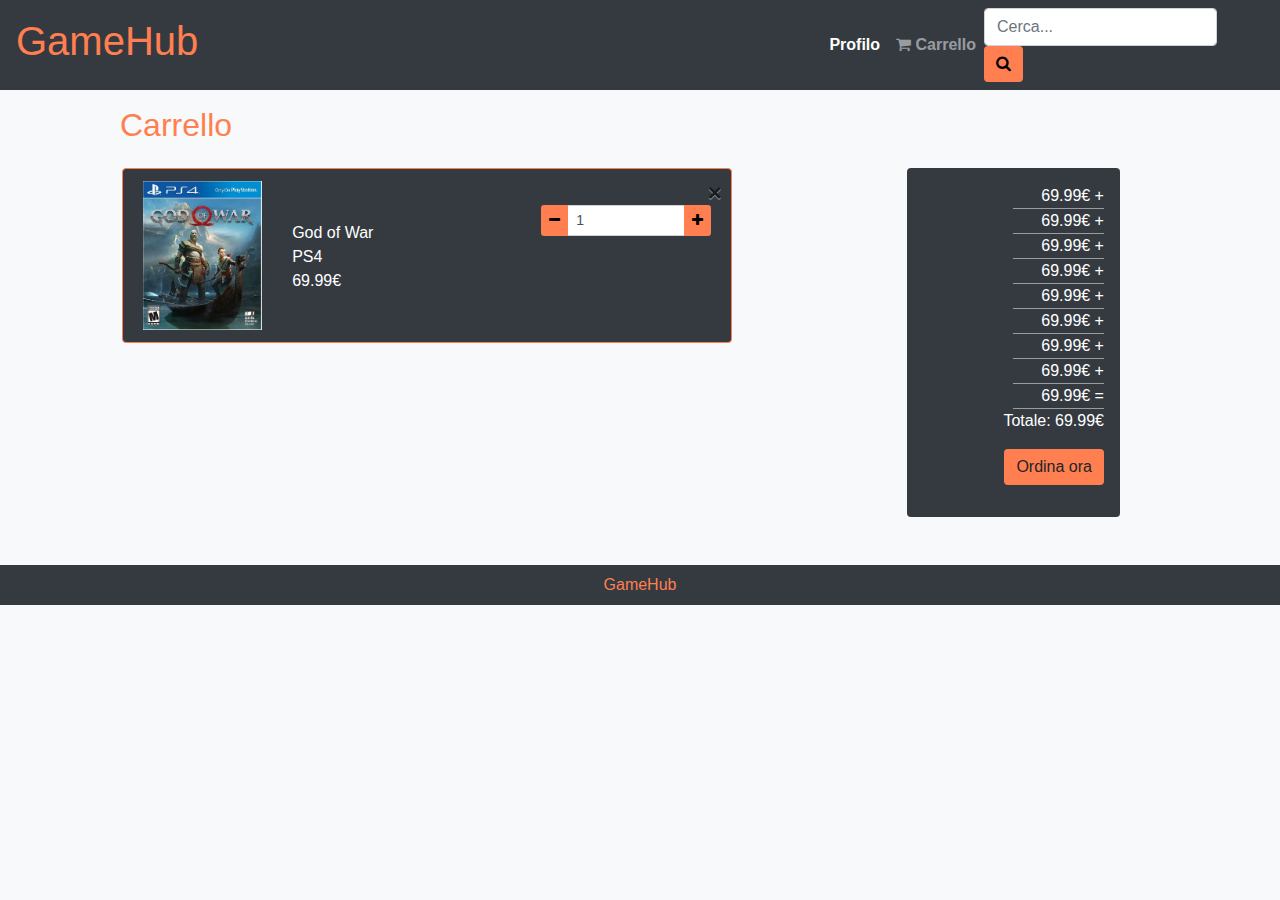
<file: cart.html>
<!DOCTYPE html>
<html lang="it">
<head>
    <title>GameHub - Carrello</title>
    <meta charset="utf-8">

    <meta name="viewport" content="width=device-width, initial-scale=1, shrink-to-fit=no">
    <script src="https://code.jquery.com/jquery-3.2.1.slim.min.js" integrity="sha384-KJ3o2DKtIkvYIK3UENzmM7KCkRr/rE9/Qpg6aAZGJwFDMVNA/GpGFF93hXpG5KkN" crossorigin="anonymous"></script>
    <script src="https://cdnjs.cloudflare.com/ajax/libs/popper.js/1.12.9/umd/popper.min.js" integrity="sha384-ApNbgh9B+Y1QKtv3Rn7W3mgPxhU9K/ScQsAP7hUibX39j7fakFPskvXusvfa0b4Q" crossorigin="anonymous"></script>
    <script src="https://maxcdn.bootstrapcdn.com/bootstrap/4.5.2/js/bootstrap.min.js"></script>
    <script src="input.js" type="text/javascript"></script>

    <link rel="stylesheet" href="https://cdnjs.cloudflare.com/ajax/libs/font-awesome/4.7.0/css/font-awesome.min.css"><script src="https://maxcdn.bootstrapcdn.com/bootstrap/4.0.0/js/bootstrap.min.js" integrity="sha384-JZR6Spejh4U02d8jOt6vLEHfe/JQGiRRSQQxSfFWpi1MquVdAyjUar5+76PVCmYl" crossorigin="anonymous"></script><link rel="stylesheet" href="https://maxcdn.bootstrapcdn.com/bootstrap/4.0.0/css/bootstrap.min.css" integrity="sha384-Gn5384xqQ1aoWXA+058RXPxPg6fy4IWvTNh0E263XmFcJlSAwiGgFAW/dAiS6JXm" crossorigin="anonymous">
    <link rel="stylesheet" type="text/css" href="./css/index.css" />
	
</head>
<body class="bg-light">
    <div class="container-fluid px-0">
        <nav class="navbar navbar-expand-sm navbar-dark bg-dark">
            <a href="index.html"><h1>GameHub</h1></a>
            <button class="navbar-toggler" type="button" data-toggle="collapse" data-target="#navbarSupportedContent" aria-controls="navbarSupportedContent" aria-expanded="false" aria-label="Toggle navigation">
              <span class="navbar-toggler-icon"></span>
            </button>
          
            <div class="collapse navbar-collapse" id="navbarSupportedContent">
              <ul class="navbar-nav ml-auto my-auto">
                <li class="nav-item active">
                  <a class="nav-link" href="profile.html">Profilo<span class="sr-only">(current)</span></a>
                </li>
                <li class="nav-item">
                  <a class="nav-link" href="cart.html"><i class="fa fa-shopping-cart"></i> Carrello</a>
                </li>
              </ul>
              <form class="form-inline my-2 my-lg-0">
                <input class="form-control mr-2 col-10" type="search" placeholder="Cerca..." aria-label="Search">
                <button class="btn my-2 my-sm-0" type="submit"><i class="fa fa-search"></i></button>
              </form>
            </div>
        </nav> 
        <main>
            <div class="row mx-3">
                <div class="offset-1 my-3"><h2>Carrello</h2></div>
            </div>  
            <div class="row mx-0">     
                <div class="col-md-6 offset-md-1" id="cart-recap">          
                    <ul class="list-group m-0">
                        <li class="list-group-item bg-dark">
                            <div class="row">
                                <div class="col-4 col-sm-3 col-md-4 col-lg-4 col-xl-3">
                                    <img src="img/GoW.jpg" alt="God Of War - PS4" class="img-fluid">
                                </div>
                                <div class="col-5 col-md-3 col-xl-4 my-auto">
                                    <ul class="ml-0 pl-0">
                                        <li>God of War</li>
                                        <li>PS4</li>
                                        <li>69.99€</li>
                                    </ul>
                                </div>
                                <div class="col-3 col-sm-4 col-md-5 col-lg-4 text-right offset-lg-1">
                                    <div class="row d-flex justify-content-end">
                                        <button type="button" class="close mr-1" aria-label="Close">
                                            <div aria-hidden="true">&times;</div>
                                        </button>
                                    </div>
                                    <div class="row">
                                        <div class="col">
                                            <div class="input-group" id="copies-selector">
                                                <div class="input-group-prepend">
                                                    <button type="button" class="btn btn-sm" id="minus">
                                                        <div class="fa fa-minus"></div>
                                                    </button>
                                                </div>
                                                <input type="number" class="form-control form-control-sm" value="1" id="copies-number">
                                                <div class="input-group-append">
                                                    <button type="button" class="btn btn-sm" id="plus">
                                                        <div class="fa fa-plus"></div>
                                                    </button>
                                                </div>
                                            </div>
                                        </div>
                                    </div>
                                </div>
                            </div>  
                        </li>
                    </ul>
                </div>
                <div class="col-5 col-sm-4 col-md-3 col-lg-2 mt-3 mt-md-0 bg-dark offset-md-1 p-3 rounded mx-auto">
                    <p class="cart-price">69.99€ +</p>
                    <p class="cart-price">69.99€ +</p>
                    <p class="cart-price">69.99€ +</p>
                    <p class="cart-price">69.99€ +</p>
                    <p class="cart-price">69.99€ +</p>
                    <p class="cart-price">69.99€ +</p>
                    <p class="cart-price">69.99€ +</p>
                    <p class="cart-price">69.99€ +</p>
                    <p class="cart-price">69.99€ =</p>
                    <p class="cart-total">Totale: 69.99€</p>
                    <div class="form-group text-right mt-3">
                        <button type="button" class="btn btn-light">Ordina ora</button>
                    </div>
                </div>
            </div>
        </main>
        <footer>
            <div class="row bg-dark py-2 mt-5 mx-0">
                <div class="col text-center"><p>GameHub</p></div>
            </div>
        </footer>
    </div>
</body>
</html>
</file>
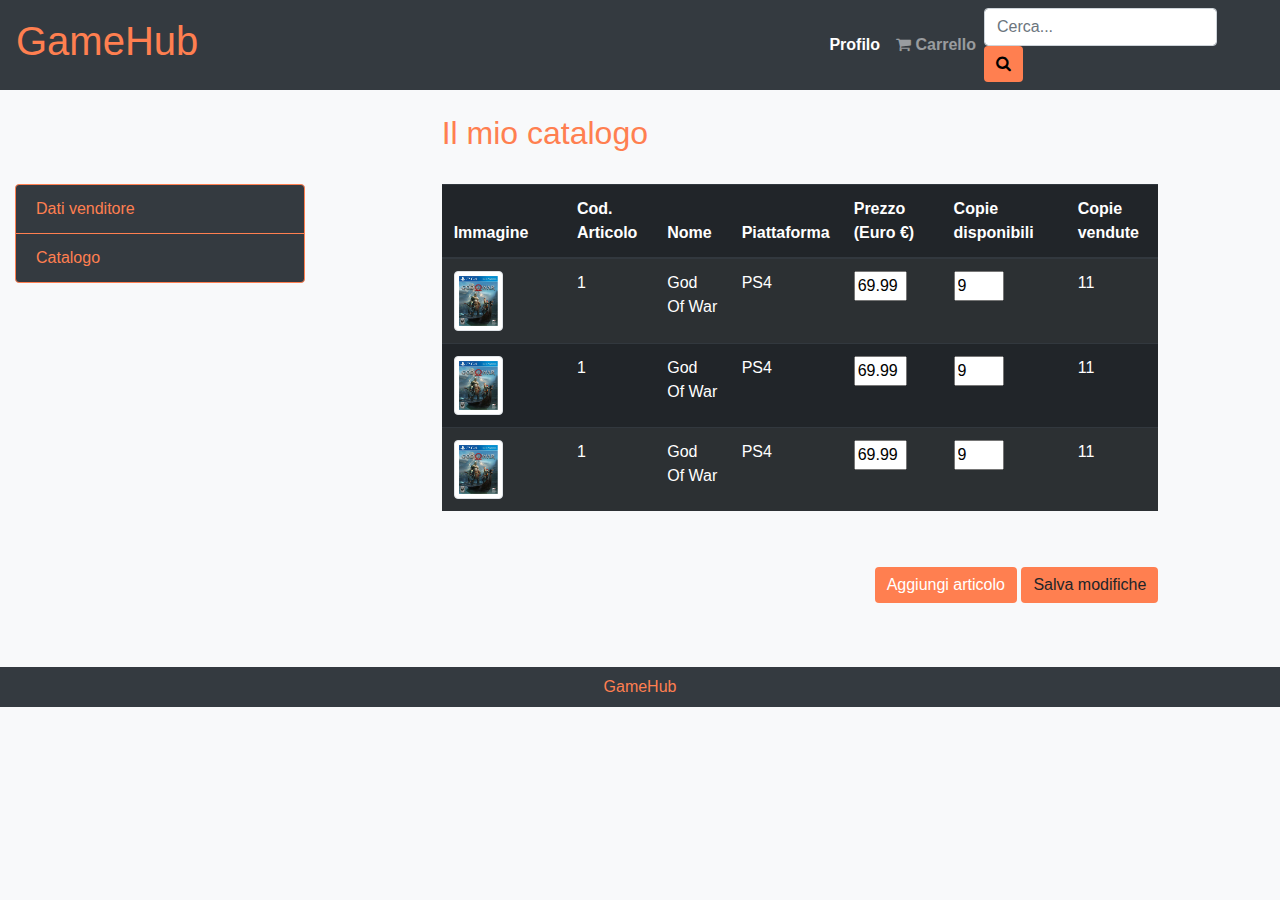
<file: catalogue.html>
<!DOCTYPE html>
<html lang="it">
<head>
    <title>GameHub - Catalogo</title>
    <meta charset="utf-8">

    <meta name="viewport" content="width=device-width, initial-scale=1, shrink-to-fit=no">
    <script src="https://code.jquery.com/jquery-3.2.1.slim.min.js" integrity="sha384-KJ3o2DKtIkvYIK3UENzmM7KCkRr/rE9/Qpg6aAZGJwFDMVNA/GpGFF93hXpG5KkN" crossorigin="anonymous"></script>
    <script src="https://cdnjs.cloudflare.com/ajax/libs/popper.js/1.12.9/umd/popper.min.js" integrity="sha384-ApNbgh9B+Y1QKtv3Rn7W3mgPxhU9K/ScQsAP7hUibX39j7fakFPskvXusvfa0b4Q" crossorigin="anonymous"></script>
    <script src="https://maxcdn.bootstrapcdn.com/bootstrap/4.5.2/js/bootstrap.min.js"></script>
    <script src="input.js" type="text/javascript"></script>

    <link rel="stylesheet" href="https://cdnjs.cloudflare.com/ajax/libs/font-awesome/4.7.0/css/font-awesome.min.css"><script src="https://maxcdn.bootstrapcdn.com/bootstrap/4.0.0/js/bootstrap.min.js" integrity="sha384-JZR6Spejh4U02d8jOt6vLEHfe/JQGiRRSQQxSfFWpi1MquVdAyjUar5+76PVCmYl" crossorigin="anonymous"></script><link rel="stylesheet" href="https://maxcdn.bootstrapcdn.com/bootstrap/4.0.0/css/bootstrap.min.css" integrity="sha384-Gn5384xqQ1aoWXA+058RXPxPg6fy4IWvTNh0E263XmFcJlSAwiGgFAW/dAiS6JXm" crossorigin="anonymous">
    <link rel="stylesheet" type="text/css" href="./css/index.css" />
	
</head>
<body class="bg-light">
    <div class="container-fluid px-0">
        <nav class="navbar navbar-expand-sm navbar-dark bg-dark">
            <a href="index.html"><h1>GameHub</h1></a>
            <button class="navbar-toggler" type="button" data-toggle="collapse" data-target="#navbarSupportedContent" aria-controls="navbarSupportedContent" aria-expanded="false" aria-label="Toggle navigation">
              <span class="navbar-toggler-icon"></span>
            </button>
          
            <div class="collapse navbar-collapse" id="navbarSupportedContent">
              <ul class="navbar-nav ml-auto my-auto">
                <li class="nav-item active">
                  <a class="nav-link" href="profile.html">Profilo<span class="sr-only">(current)</span></a>
                </li>
                <li class="nav-item">
                  <a class="nav-link" href="cart.html"><i class="fa fa-shopping-cart"></i> Carrello</a>
                </li>
              </ul>
              <form class="form-inline my-2 my-lg-0">
                <input class="form-control mr-2 col-10" type="search" placeholder="Cerca..." aria-label="Search">
                <button class="btn my-2 my-sm-0" type="submit"><i class="fa fa-search"></i></button>
              </form>
            </div>
        </nav> 
        <main>
            <div class="row mt-4 mx-0">
                <div class="col-12 col-md-7 offset-md-4">
                    <h2>Il mio catalogo</h2>
                </div>
            </div>
            <div class="row mx-0">
                <button class="btn d-md-none mb-0 mx-3 btn-block" type="button" data-toggle="collapse" data-target="#dashboard">
                    Dashboard
                </button>
                <div id="dashboard" class="collapse show col-md-3 mb-md-0 mb-3 my-md-4">
                    <ul class="list-group pl-0 mt-0">
                        <li class="list-group-item bg-dark"><a href="seller.html">Dati venditore</a></li>
                        <li class="list-group-item bg-dark"><a href="catalogue.html">Catalogo</a></li>
                    </ul>
                </div>
                <div class="col-md-7 my-4 offset-md-1">
                    <table class="table table-dark table-striped">
                        <thead>
                            <tr>
                                <th id="Immagine">Immagine</th>
                                <th id="Cod.Articolo">Cod. Articolo</th>
                                <th id="Nome">Nome</th>
                                <th id="Piattaforma">Piattaforma</th>
                                <th id="Prezzo">Prezzo (Euro €)</th>
                                <th id="Copie-disponibili">Copie disponibili</th>
                                <th id="Copie-vendute">Copie vendute</th>
                            </tr>
                        </thead>
                        <tbody>
                            <tr>
                                <td headers="Immagine" data-label="Immagine"><img src="img/GoW.jpg" alt="God of War - PS4" class="img-thumbnail"></td>
                                <td headers="Cod.Articolo" data-label="Cod.Articolo">1</td>
                                <td headers="Titolo" data-label="Titolo">God Of War</td>
                                <td headers="Piattaforma" data-label="Piattaforma">PS4</td>
                                <td headers="Prezzo" data-label="Prezzo"><form><input type="number" id="price" value="69.99"></form></td>
                                <td headers="Copie-disponibili" data-label="Copie-disponibili"><form><input type="number" id="copies" value="9"></form></td>
                                <td headers="Copie-vendute" data-label="Copie-vendute">11</td>
                            </tr>
                            <tr>
                                <td headers="Immagine" data-label="Immagine"><img src="img/GoW.jpg" alt="God of War - PS4" class="img-thumbnail"></td>
                                <td headers="Cod.Articolo" data-label="Cod.Articolo">1</td>
                                <td headers="Titolo" data-label="Titolo">God Of War</td>
                                <td headers="Piattaforma" data-label="Piattaforma">PS4</td>
                                <td headers="Prezzo" data-label="Prezzo"><form><input type="number" id="price" value="69.99"></form></td>
                                <td headers="Copie-disponibili" data-label="Copie-disponibili"><form><input type="number" id="copies" value="9"></form></td>
                                <td headers="Copie-vendute" data-label="Copie-vendute">11</td>
                            </tr>
                            <tr>
                                <td headers="Immagine" data-label="Immagine"><img src="img/GoW.jpg" alt="God of War - PS4" class="img-thumbnail"></td>
                                <td headers="Cod.Articolo" data-label="Cod.Articolo">1</td>
                                <td headers="Titolo" data-label="Titolo">God Of War</td>
                                <td headers="Piattaforma" data-label="Piattaforma">PS4</td>
                                <td headers="Prezzo" data-label="Prezzo"><form><input type="number" id="price" value="69.99"></form></td>
                                <td headers="Copie-disponibili" data-label="Copie-disponibili"><form><input type="number" id="copies" value="9"></form></td>
                                <td headers="Copie-vendute" data-label="Copie-vendute">11</td>
                            </tr>
                        </tbody>
                    </table>
                </div>
            </div>
            <div class="row justify-content-center mx-0">
                <div class="col-10">
                    <div class="form-group text-right mt-3">
                        <button type="button" class="btn btn-primary" data-toggle="modal" data-target="#myModal">
                            Aggiungi articolo
                          </button>
                        
                          <!-- The Modal -->
                          <div class="modal fade text-dark" id="myModal">
                            <div class="modal-dialog">
                                <div class="modal-content">
                              
                                <!-- Modal Header -->
                                <div class="modal-header">
                                  <h4 class="modal-title">Aggiungi articolo</h4>
                                  <button type="button" class="close" data-dismiss="modal">&times;</button>
                                </div>
                                
                                <!-- Modal body -->
                                <div class="modal-body">
                                    <form>
                                        <div class="form-row">
                                            <label for="img" class="col-11 text-left mt-2">Immagine:</label>
                                            <input type="file" class="form-control-file col-11" id="name" placeholder="Inserisci immagine">
                                        </div>
                                        <div class="form-row">
                                            <label for="title" class="col-11 text-left mt-2">Titolo:</label>
                                            <input type="text" class="form-control col-11" id="name" placeholder="Inserisci titolo">
                                        </div>
                                        <div class="form-row">
                                            <label for="platform" class="col-11 text-left mt-2">Piattaforma:</label>
                                            <div class="form-check mx-2">
                                                <label class="form-check-label">
                                                  <input type="radio" class="form-check-input" name="optradio">Xbox ONE
                                                </label>
                                            </div>
                                            <div class="form-check mx-2">
                                                <label class="form-check-label">
                                                  <input type="radio" class="form-check-input" name="optradio">PS4
                                                </label>
                                            </div>
                                            <div class="form-check mx-2">
                                                <label class="form-check-label">
                                                  <input type="radio" class="form-check-input" name="optradio">Nintendo Switch
                                                </label>
                                            </div>
                                            <div class="form-check mx-2">
                                                <label class="form-check-label">
                                                  <input type="radio" class="form-check-input" name="optradio">PS5
                                                </label>
                                            </div>
                                            <div class="form-check mx-2">
                                                <label class="form-check-label">
                                                  <input type="radio" class="form-check-input" name="optradio">Xbox Series X
                                                </label>
                                            </div>
                                            <div class="form-check mx-2">
                                                <label class="form-check-label">
                                                  <input type="radio" class="form-check-input" name="optradio">Xbox Series S
                                                </label>
                                            </div>
                                        </div>
                                        <div class="form-row">
                                            <label for="price" class="col-11 text-left mt-2">Prezzo:</label>
                                            <input type="number" class="form-control col-11" id="price" placeholder="Inserisci prezzo">
                                        </div>
                                        <div class="form-row">
                                            <label for="copies" class="col-11 text-left mt-2">Copie disponibili:</label>
                                            <input type="number" class="form-control col-11" id="copies" placeholder="Inserisci copie disponibili">
                                        </div>
                                    </form>
                                </div>
                                
                                <!-- Modal footer -->
                                <div class="modal-footer">
                                  <button type="submit" class="btn btn-primary" data-dismiss="modal">Salva</button>
                                </div>
                                
                              </div>
                            </div>
                          </div>
                        <button type="submit" class="btn btn-light">Salva modifiche</button>
                    </div>
                </div>
            </div>
        </main>
        <footer>
            <div class="row bg-dark py-2 mt-5 mx-0">
                <div class="col text-center"><p>GameHub</p></div>
            </div>
        </footer>
    </div>
</body>
</html>
</file>
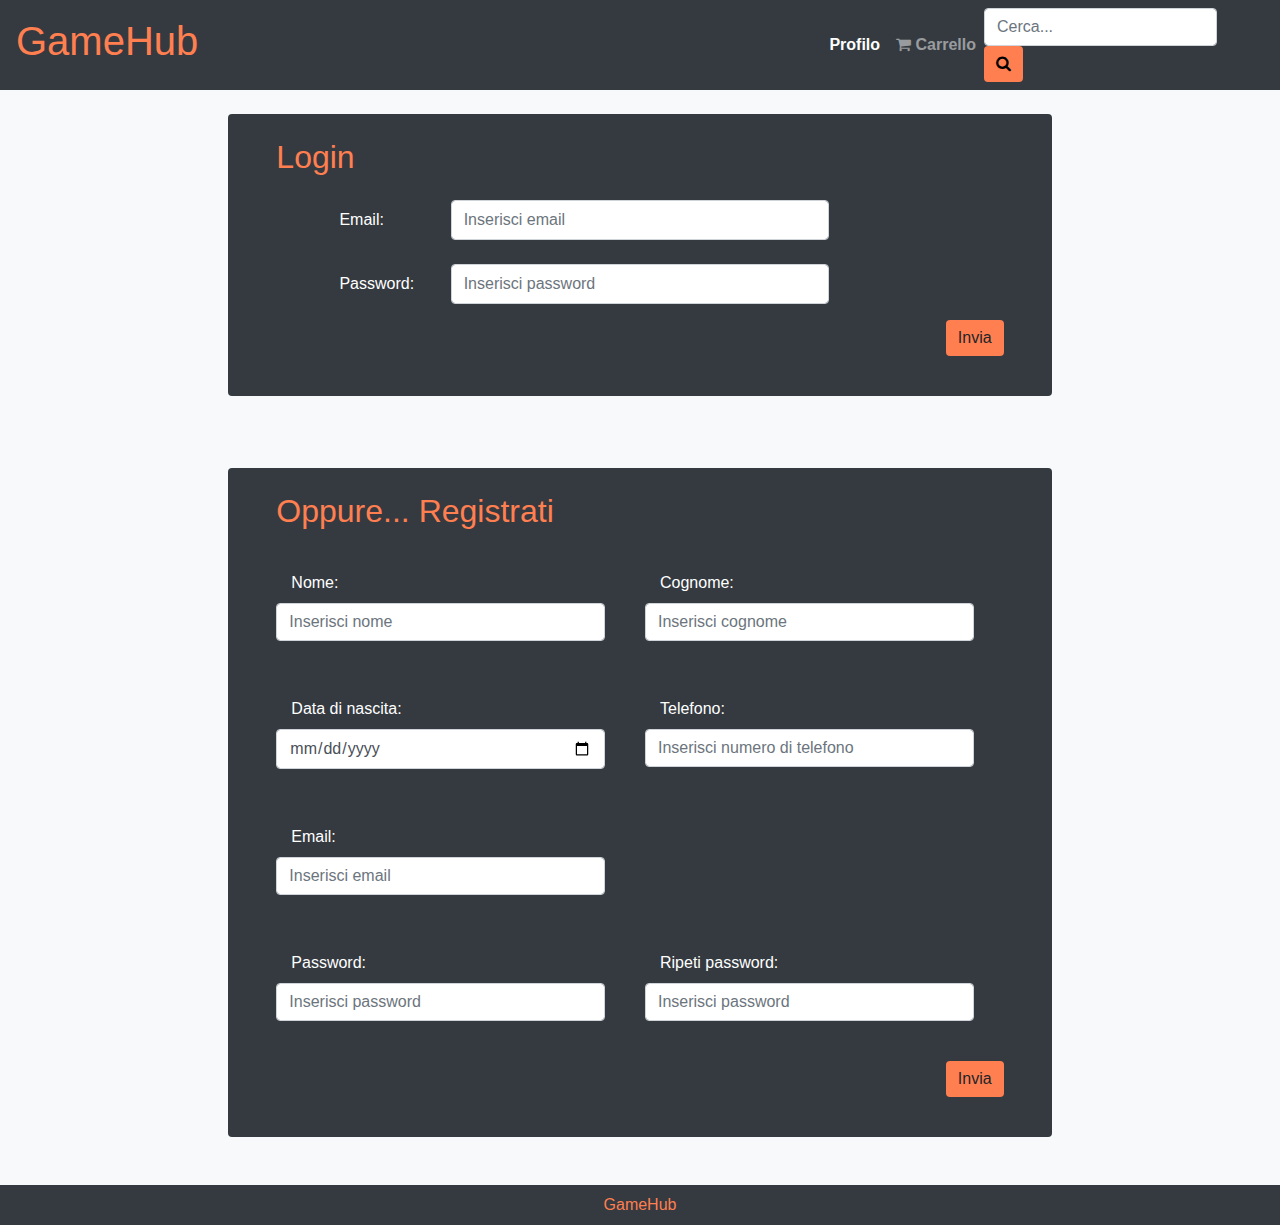
<file: login.html>
<!DOCTYPE html>
<html lang="it">
<head>
    <title>GameHub - Login</title>
    <meta charset="utf-8">

    <meta name="viewport" content="width=device-width, initial-scale=1, shrink-to-fit=no">
    <script src="https://code.jquery.com/jquery-3.2.1.slim.min.js" integrity="sha384-KJ3o2DKtIkvYIK3UENzmM7KCkRr/rE9/Qpg6aAZGJwFDMVNA/GpGFF93hXpG5KkN" crossorigin="anonymous"></script>
    <script src="https://cdnjs.cloudflare.com/ajax/libs/popper.js/1.12.9/umd/popper.min.js" integrity="sha384-ApNbgh9B+Y1QKtv3Rn7W3mgPxhU9K/ScQsAP7hUibX39j7fakFPskvXusvfa0b4Q" crossorigin="anonymous"></script>
    <script src="https://maxcdn.bootstrapcdn.com/bootstrap/4.5.2/js/bootstrap.min.js"></script>
    
    <link rel="stylesheet" href="https://cdnjs.cloudflare.com/ajax/libs/font-awesome/4.7.0/css/font-awesome.min.css"><script src="https://maxcdn.bootstrapcdn.com/bootstrap/4.0.0/js/bootstrap.min.js" integrity="sha384-JZR6Spejh4U02d8jOt6vLEHfe/JQGiRRSQQxSfFWpi1MquVdAyjUar5+76PVCmYl" crossorigin="anonymous"></script><link rel="stylesheet" href="https://maxcdn.bootstrapcdn.com/bootstrap/4.0.0/css/bootstrap.min.css" integrity="sha384-Gn5384xqQ1aoWXA+058RXPxPg6fy4IWvTNh0E263XmFcJlSAwiGgFAW/dAiS6JXm" crossorigin="anonymous">
    <link rel="stylesheet" type="text/css" href="./css/index.css" />
</head>
<body class="bg-light">
    <div class="container-fluid px-0">
        <nav class="navbar navbar-expand-sm navbar-dark bg-dark">
            <a href="index.html"><h1>GameHub</h1></a>
            <button class="navbar-toggler" type="button" data-toggle="collapse" data-target="#navbarSupportedContent" aria-controls="navbarSupportedContent" aria-expanded="false" aria-label="Toggle navigation">
              <span class="navbar-toggler-icon"></span>
            </button>
          
            <div class="collapse navbar-collapse" id="navbarSupportedContent">
              <ul class="navbar-nav ml-auto my-auto">
                <li class="nav-item active">
                  <a class="nav-link" href="profile.html">Profilo<span class="sr-only">(current)</span></a>
                </li>
                <li class="nav-item">
                  <a class="nav-link" href="cart.html"><i class="fa fa-shopping-cart"></i> Carrello</a>
                </li>
              </ul>
              <form class="form-inline my-2 my-lg-0">
                <input class="form-control mr-2 col-10" type="search" placeholder="Cerca..." aria-label="Search">
                <button class="btn my-2 my-sm-0" type="submit"><i class="fa fa-search"></i></button>
              </form>
            </div>
        </nav>     
        <main>
            <div class="row justify-content-center mx-0">
                <div class="col-12 col-md-8">
                    <form class="bg-dark mt-4 mb-4 px-5 py-4 rounded">
                        <h2>Login</h2>
                        <div class="form-group row my-4">
                            <label for="email" class="col-2 text-left offset-1 mt-2">Email:</label>
                            <input type="email" class="form-control col-6" id="email" aria-describedby="emailHelp" placeholder="Inserisci email">
                        </div>
                        <div class="form-group row">
                            <label for="password"  class="col-2 text-left offset-1 mt-2">Password:</label>
                            <input type="password" class="form-control col-6" id="password" placeholder="Inserisci password">
                        </div>
                        <div class="form-group text-right">
                            <button type="submit" class="btn btn-light">Invia</button>
                        </div>
                    </form>      
                </div>
            </div>
            <div class="row justify-content-center mx-0">
                <div class="col-12 col-md-8 my-4">
                    <form class="bg-dark mt-4 mb-4 px-5 py-4 rounded">
                        <h2>Oppure... Registrati</h2>
                        <div class="form-row">
                            <div class="form-group col-md-6 my-4">
                                <label for="name" class="col-11 text-left mt-2">Nome:</label>
                                <input type="text" class="form-control col-11" id="name" aria-describedby="" placeholder="Inserisci nome">
                            </div>
                            <div class="form-group col-md-6 my-4">
                                <label for="surname" class="col-11 text-left mt-2">Cognome:</label>
                                <input type="text" class="form-control col-11" id="surname" aria-describedby="" placeholder="Inserisci cognome">
                            </div>        
                        </div>
                        <div class="form-row">
                            <div class="form-group col-md-6 my-4">
                                <label for="birthdate" class="col-11 text-left mt-2">Data di nascita:</label>
                                <input type="date" class="form-control col-11" id="birthdate" aria-describedby="">
                            </div>
                            <div class="form-group col-md-6 my-4">
                                <label for="phone-number" class="col-11 text-left mt-2">Telefono:</label>
                                <input type="tel" class="form-control col-11" id="phone-number" aria-describedby="" placeholder="Inserisci numero di telefono">
                            </div>    
                        </div>
                        <div class="form-row">
                            <div class="form-group col-md-6 my-4">
                                <label for="email" class="col-11 text-left mt-2">Email:</label>
                                <input type="email" class="form-control col-11" id="email" aria-describedby="emailHelp" placeholder="Inserisci email">
                            </div>
                        </div>
                        <div class="form-row">
                            <div class="form-group col-md-6 my-4">
                                <label for="password"  class="col-11 text-left mt-2">Password:</label>
                                <input type="password" class="form-control col-11" id="password" placeholder="Inserisci password">
                            </div>
                            <div class="form-group col-md-6 my-4">
                                <label for="repeat-password" class="col-11 text-left mt-2">Ripeti password:</label>
                                <input type="password" class="form-control col-11" id="repeat-password" aria-describedby="" placeholder="Inserisci password">
                            </div>    
                        </div>
                        <div class="form-group text-right mt-3">
                            <button type="submit" class="btn btn-light">Invia</button>
                        </div>
                    </form>      
                </div>
            </div>
        </main>
        <footer>
            <div class="row bg-dark py-2 mx-0">
                <div class="col text-center"><p>GameHub</p></div>
            </div>
        </footer>
    </div>
</body>
</html>
</file>
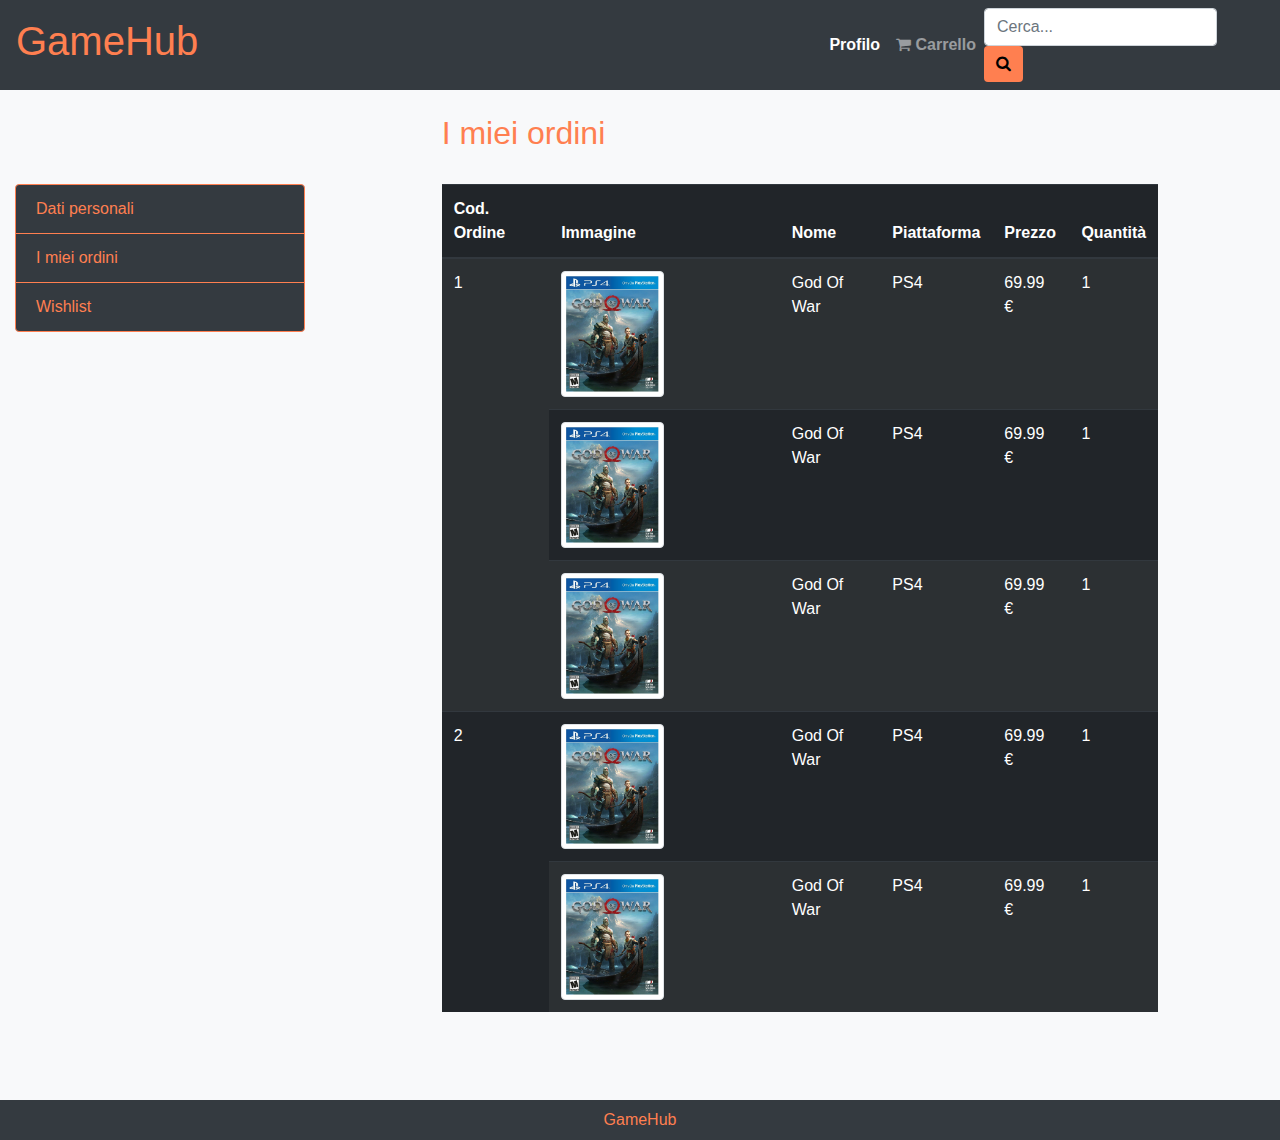
<file: orders.html>
<!DOCTYPE html>
<html lang="it">
<head>
    <title>GameHub - I miei ordini</title>
    <meta charset="utf-8">

    <meta name="viewport" content="width=device-width, initial-scale=1, shrink-to-fit=no">
    <script src="https://code.jquery.com/jquery-3.2.1.slim.min.js" integrity="sha384-KJ3o2DKtIkvYIK3UENzmM7KCkRr/rE9/Qpg6aAZGJwFDMVNA/GpGFF93hXpG5KkN" crossorigin="anonymous"></script>
    <script src="https://cdnjs.cloudflare.com/ajax/libs/popper.js/1.12.9/umd/popper.min.js" integrity="sha384-ApNbgh9B+Y1QKtv3Rn7W3mgPxhU9K/ScQsAP7hUibX39j7fakFPskvXusvfa0b4Q" crossorigin="anonymous"></script>
    <script src="https://maxcdn.bootstrapcdn.com/bootstrap/4.5.2/js/bootstrap.min.js"></script>
    <script src="input.js" type="text/javascript"></script>

    <link rel="stylesheet" href="https://cdnjs.cloudflare.com/ajax/libs/font-awesome/4.7.0/css/font-awesome.min.css"><script src="https://maxcdn.bootstrapcdn.com/bootstrap/4.0.0/js/bootstrap.min.js" integrity="sha384-JZR6Spejh4U02d8jOt6vLEHfe/JQGiRRSQQxSfFWpi1MquVdAyjUar5+76PVCmYl" crossorigin="anonymous"></script><link rel="stylesheet" href="https://maxcdn.bootstrapcdn.com/bootstrap/4.0.0/css/bootstrap.min.css" integrity="sha384-Gn5384xqQ1aoWXA+058RXPxPg6fy4IWvTNh0E263XmFcJlSAwiGgFAW/dAiS6JXm" crossorigin="anonymous">
    <link rel="stylesheet" type="text/css" href="./css/index.css" />
	
</head>
<body class="bg-light">
    <div class="container-fluid px-0">
        <nav class="navbar navbar-expand-sm navbar-dark bg-dark">
            <a href="index.html"><h1>GameHub</h1></a>
            <button class="navbar-toggler" type="button" data-toggle="collapse" data-target="#navbarSupportedContent" aria-controls="navbarSupportedContent" aria-expanded="false" aria-label="Toggle navigation">
              <span class="navbar-toggler-icon"></span>
            </button>
          
            <div class="collapse navbar-collapse" id="navbarSupportedContent">
              <ul class="navbar-nav ml-auto my-auto">
                <li class="nav-item active">
                  <a class="nav-link" href="profile.html">Profilo<span class="sr-only">(current)</span></a>
                </li>
                <li class="nav-item">
                  <a class="nav-link" href="cart.html"><i class="fa fa-shopping-cart"></i> Carrello</a>
                </li>
              </ul>
              <form class="form-inline my-2 my-lg-0">
                <input class="form-control mr-2 col-10" type="search" placeholder="Cerca..." aria-label="Search">
                <button class="btn my-2 my-sm-0" type="submit"><i class="fa fa-search"></i></button>
              </form>
            </div>
        </nav> 
        <main>
            <div class="row mt-4 mx-0">
                <div class="col-12 col-md-7 offset-md-4">
                    <h2>I miei ordini</h2>
                </div>
            </div>
            <div class="row mx-0">
                <button class="btn d-md-none mb-0 mx-3 btn-block" type="button" data-toggle="collapse" data-target="#dashboard">
                    Dashboard
                </button>
                <div id="dashboard" class="collapse show col-md-3 mb-md-0 mb-3 my-md-4">
                    <ul class="list-group pl-0 mt-0">
                        <li class="list-group-item bg-dark"><a href="#">Dati personali</a></li>
                        <li class="list-group-item bg-dark"><a href="orders.html">I miei ordini</a></li>
                        <li class="list-group-item bg-dark"><a href="wishlist.html">Wishlist</a></li>
                    </ul>
                </div>
                <div class="col-md-7 my-4 offset-md-1">
                    <table class="table table-dark table-striped">
                        <thead>
                            <tr>
                                <th id="Cod.Ordine">Cod. Ordine</th>
                                <th id="Immagine">Immagine</th>
                                <th id="Nome">Nome</th>
                                <th id="Piattaforma">Piattaforma</th>
                                <th id="Prezzo">Prezzo</th>
                                <th id="Quantità">Quantità</th>
                            </tr>
                        </thead>
                        <tbody>
                            <tr>
                                <td headers="Cod.Ordine" data-label="Cod.Ordine" rowspan="3">1</td>
                                <td headers="Immagine" data-label="Immagine"><img src="img/GoW.jpg" alt="God of War - PS4" class="img-thumbnail"></td>
                                <td headers="Titolo" data-label="Titolo">God Of War</td>
                                <td headers="Piattaforma" data-label="Piattaforma">PS4</td>
                                <td headers="Prezzo" data-label="Prezzo">69.99 €</form></td>
                                <td headers="Quantità" data-label="Quantità">1</form></td>
                            </tr>
                            <tr>
                                <td headers="Immagine" data-label="Immagine"><img src="img/GoW.jpg" alt="God of War - PS4" class="img-thumbnail"></td>
                                <td headers="Titolo" data-label="Titolo">God Of War</td>
                                <td headers="Piattaforma" data-label="Piattaforma">PS4</td>
                                <td headers="Prezzo" data-label="Prezzo">69.99 €</form></td>
                                <td headers="Quantità" data-label="Quantità">1</form></td>
                            </tr>
                            <tr>
                                <td headers="Immagine" data-label="Immagine"><img src="img/GoW.jpg" alt="God of War - PS4" class="img-thumbnail"></td>
                                <td headers="Titolo" data-label="Titolo">God Of War</td>
                                <td headers="Piattaforma" data-label="Piattaforma">PS4</td>
                                <td headers="Prezzo" data-label="Prezzo">69.99 €</form></td>
                                <td headers="Quantità" data-label="Quantità">1</form></td>
                            </tr>
                            <tr>
                                <td headers="Cod.Ordine" data-label="Cod.Ordine" rowspan="2">2</td>
                                <td headers="Immagine" data-label="Immagine"><img src="img/GoW.jpg" alt="God of War - PS4" class="img-thumbnail"></td>
                                <td headers="Titolo" data-label="Titolo">God Of War</td>
                                <td headers="Piattaforma" data-label="Piattaforma">PS4</td>
                                <td headers="Prezzo" data-label="Prezzo">69.99 €</form></td>
                                <td headers="Quantità" data-label="Quantità">1</form></td>
                            </tr>
                            <tr>
                                <td headers="Immagine" data-label="Immagine"><img src="img/GoW.jpg" alt="God of War - PS4" class="img-thumbnail"></td>
                                <td headers="Titolo" data-label="Titolo">God Of War</td>
                                <td headers="Piattaforma" data-label="Piattaforma">PS4</td>
                                <td headers="Prezzo" data-label="Prezzo">69.99 €</form></td>
                                <td headers="Quantità" data-label="Quantità">1</form></td>
                            </tr>
                        </tbody>
                    </table>
                </div>
            </div>
        </main>
        <footer>
            <div class="row bg-dark py-2 mt-5 mx-0">
                <div class="col text-center"><p>GameHub</p></div>
            </div>
        </footer>
    </div>
</body>
</html>
</file>
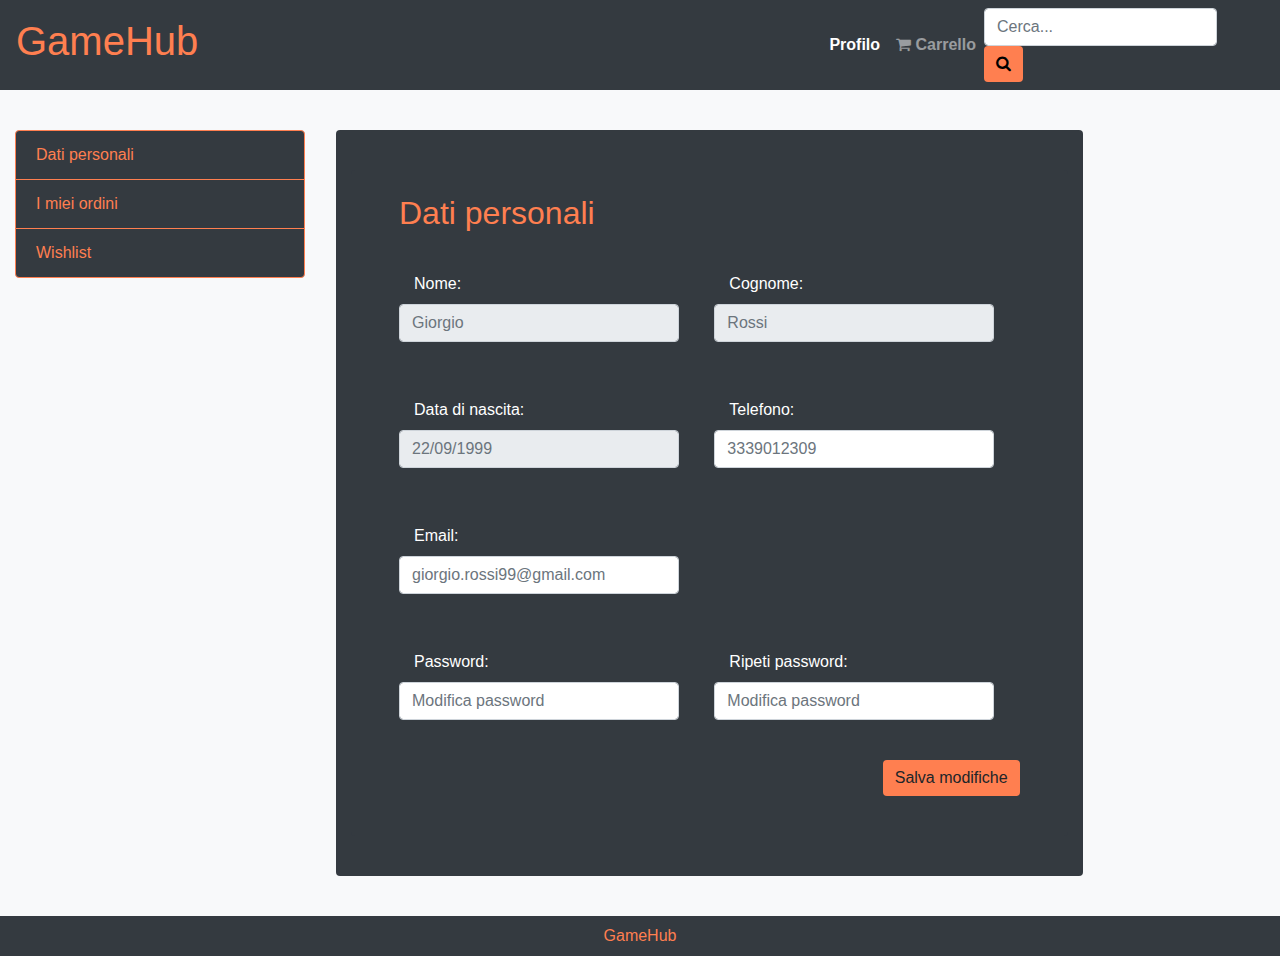
<file: profile.html>
<!DOCTYPE html>
<html lang="it">
<head>
    <title>GameHub - Il mio profilo</title>
    <meta charset="utf-8">

    <meta name="viewport" content="width=device-width, initial-scale=1, shrink-to-fit=no">
    <script src="https://code.jquery.com/jquery-3.2.1.slim.min.js" integrity="sha384-KJ3o2DKtIkvYIK3UENzmM7KCkRr/rE9/Qpg6aAZGJwFDMVNA/GpGFF93hXpG5KkN" crossorigin="anonymous"></script>
    <script src="https://cdnjs.cloudflare.com/ajax/libs/popper.js/1.12.9/umd/popper.min.js" integrity="sha384-ApNbgh9B+Y1QKtv3Rn7W3mgPxhU9K/ScQsAP7hUibX39j7fakFPskvXusvfa0b4Q" crossorigin="anonymous"></script>
    <script src="https://maxcdn.bootstrapcdn.com/bootstrap/4.5.2/js/bootstrap.min.js"></script>
    
    <link rel="stylesheet" href="https://cdnjs.cloudflare.com/ajax/libs/font-awesome/4.7.0/css/font-awesome.min.css"><script src="https://maxcdn.bootstrapcdn.com/bootstrap/4.0.0/js/bootstrap.min.js" integrity="sha384-JZR6Spejh4U02d8jOt6vLEHfe/JQGiRRSQQxSfFWpi1MquVdAyjUar5+76PVCmYl" crossorigin="anonymous"></script><link rel="stylesheet" href="https://maxcdn.bootstrapcdn.com/bootstrap/4.0.0/css/bootstrap.min.css" integrity="sha384-Gn5384xqQ1aoWXA+058RXPxPg6fy4IWvTNh0E263XmFcJlSAwiGgFAW/dAiS6JXm" crossorigin="anonymous">
    <link rel="stylesheet" type="text/css" href="./css/index.css" />
</head>
<body class="bg-light">
    <div class="container-fluid px-0">
        <nav class="navbar navbar-expand-sm navbar-dark bg-dark">
            <a href="index.html"><h1>GameHub</h1></a>
            <button class="navbar-toggler" type="button" data-toggle="collapse" data-target="#navbarSupportedContent" aria-controls="navbarSupportedContent" aria-expanded="false" aria-label="Toggle navigation">
              <span class="navbar-toggler-icon"></span>
            </button>
          
            <div class="collapse navbar-collapse" id="navbarSupportedContent">
              <ul class="navbar-nav ml-auto my-auto">
                <li class="nav-item active">
                  <a class="nav-link" href="profile.html">Profilo<span class="sr-only">(current)</span></a>
                </li>
                <li class="nav-item">
                  <a class="nav-link" href="cart.html"><i class="fa fa-shopping-cart"></i> Carrello</a>
                </li>
              </ul>
              <form class="form-inline my-2 my-lg-0">
                <input class="form-control mr-2 col-10" type="search" placeholder="Cerca..." aria-label="Search">
                <button class="btn my-2 my-sm-0" type="submit"><i class="fa fa-search"></i></button>
              </form>
            </div>
        </nav>     
        <main>
            <div class="row my-3 mx-0">
                <button class="btn d-md-none mb-0 mx-3 btn-block" type="button" data-toggle="collapse" data-target="#dashboard">
                    Dashboard
                </button>
                <div id="dashboard" class="collapse show col-md-3 mb-md-0 mb-3 my-md-4">
                    <ul class="list-group pl-0 mt-0">
                        <li class="list-group-item bg-dark"><a href="#">Dati personali</a></li>
                        <li class="list-group-item bg-dark"><a href="orders.html">I miei ordini</a></li>
                        <li class="list-group-item bg-dark"><a href="wishlist.html">Wishlist</a></li>
                    </ul>
                </div>
                <div class="col-md-7 my-4 bg-dark rounded offset-md-1 mx-3">
                    <div class="py-3">
                        <form class="bg-dark mt-4 mb-4 px-5 py-4 rounded">
                            <h2>Dati personali</h2>
                            <div class="form-row">
                                <div class="form-group col-md-6 my-4">
                                    <label for="name" class="col-11 text-left mt-2">Nome:</label>
                                    <input type="text" class="form-control col-11" disabled id="name" aria-describedby="" placeholder="Giorgio">
                                </div>
                                <div class="form-group col-md-6 my-4">
                                    <label for="surname" class="col-11 text-left mt-2">Cognome:</label>
                                    <input type="text" class="form-control col-11" disabled id="surname" aria-describedby="" placeholder="Rossi">
                                </div>        
                            </div>
                            <div class="form-row">
                                <div class="form-group col-md-6 my-4">
                                    <label for="birthdate" class="col-11 text-left mt-2">Data di nascita:</label>
                                    <input type="text" class="form-control col-11" disabled id="birthdate" aria-describedby="" placeholder="22/09/1999">
                                </div>
                                <div class="form-group col-md-6 my-4">
                                    <label for="phone-number" class="col-11 text-left mt-2">Telefono:</label>
                                    <input type="tel" class="form-control col-11" id="phone-number" aria-describedby="" placeholder="3339012309">
                                </div>    
                            </div>
                            <div class="form-row">
                                <div class="form-group col-md-6 my-4">
                                    <label for="email" class="col-11 text-left mt-2">Email:</label>
                                    <input type="email" class="form-control col-11" id="email" aria-describedby="emailHelp" placeholder="giorgio.rossi99@gmail.com">
                                </div>
                            </div>
                            <div class="form-row">
                                <div class="form-group col-md-6 my-4">
                                    <label for="password"  class="col-11 text-left mt-2">Password:</label>
                                    <input type="password" class="form-control col-11" id="password" placeholder="Modifica password">
                                </div>
                                <div class="form-group col-md-6 my-4">
                                    <label for="repeat-password" class="col-11 text-left mt-2">Ripeti password:</label>
                                    <input type="password" class="form-control col-11" id="repeat-password" aria-describedby="" placeholder="Modifica password">
                                </div>    
                            </div>
                            <div class="form-group text-right mt-3">
                                <button type="submit" class="btn btn-light">Salva modifiche</button>
                            </div>
                        </form>
                    </div>
                </div>
            </div>
        </main>
        <footer>
            <div class="row bg-dark py-2 mx-0">
                <div class="col text-center">GameHub</div>
            </div>
        </footer>
    </div>
</body>
</html>
</file>
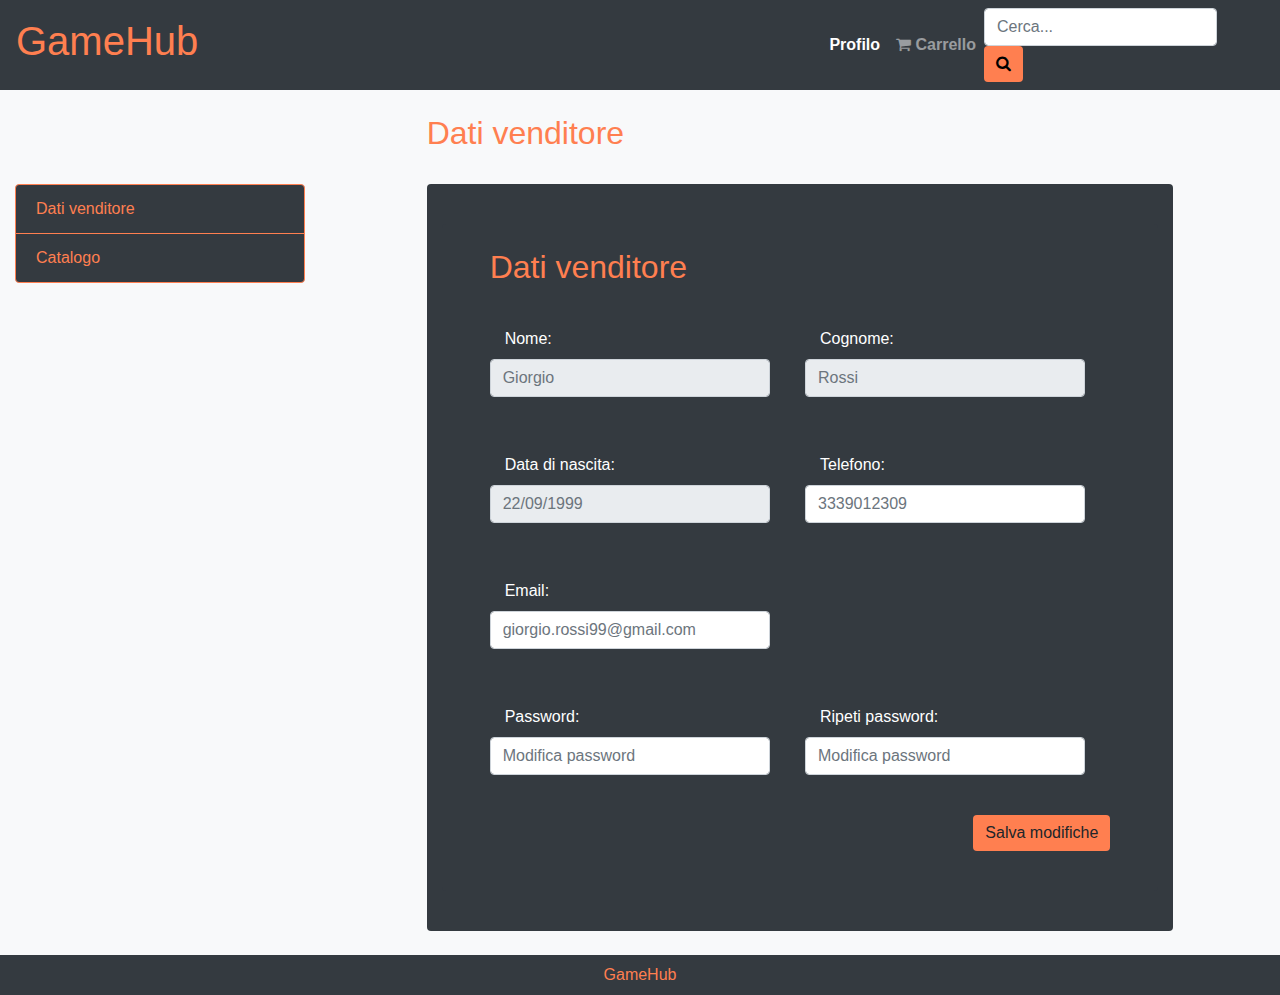
<file: seller.html>
<!DOCTYPE html>
<html lang="it">
<head>
    <title>GameHub - Profilo venditore</title>
    <meta charset="utf-8">

    <meta name="viewport" content="width=device-width, initial-scale=1, shrink-to-fit=no">
    <script src="https://code.jquery.com/jquery-3.2.1.slim.min.js" integrity="sha384-KJ3o2DKtIkvYIK3UENzmM7KCkRr/rE9/Qpg6aAZGJwFDMVNA/GpGFF93hXpG5KkN" crossorigin="anonymous"></script>
    <script src="https://cdnjs.cloudflare.com/ajax/libs/popper.js/1.12.9/umd/popper.min.js" integrity="sha384-ApNbgh9B+Y1QKtv3Rn7W3mgPxhU9K/ScQsAP7hUibX39j7fakFPskvXusvfa0b4Q" crossorigin="anonymous"></script>
    <script src="https://maxcdn.bootstrapcdn.com/bootstrap/4.5.2/js/bootstrap.min.js"></script>
    
    <link rel="stylesheet" href="https://cdnjs.cloudflare.com/ajax/libs/font-awesome/4.7.0/css/font-awesome.min.css"><script src="https://maxcdn.bootstrapcdn.com/bootstrap/4.0.0/js/bootstrap.min.js" integrity="sha384-JZR6Spejh4U02d8jOt6vLEHfe/JQGiRRSQQxSfFWpi1MquVdAyjUar5+76PVCmYl" crossorigin="anonymous"></script><link rel="stylesheet" href="https://maxcdn.bootstrapcdn.com/bootstrap/4.0.0/css/bootstrap.min.css" integrity="sha384-Gn5384xqQ1aoWXA+058RXPxPg6fy4IWvTNh0E263XmFcJlSAwiGgFAW/dAiS6JXm" crossorigin="anonymous">
    <link rel="stylesheet" type="text/css" href="./css/index.css" />
</head>
<body class="bg-light">
    <div class="container-fluid px-0">
        <nav class="navbar navbar-expand-sm navbar-dark bg-dark">
            <a href="index.html"><h1>GameHub</h1></a>
            <button class="navbar-toggler" type="button" data-toggle="collapse" data-target="#navbarSupportedContent" aria-controls="navbarSupportedContent" aria-expanded="false" aria-label="Toggle navigation">
              <span class="navbar-toggler-icon"></span>
            </button>
          
            <div class="collapse navbar-collapse" id="navbarSupportedContent">
              <ul class="navbar-nav ml-auto my-auto">
                <li class="nav-item active">
                  <a class="nav-link" href="profile.html">Profilo<span class="sr-only">(current)</span></a>
                </li>
                <li class="nav-item">
                  <a class="nav-link" href="cart.html"><i class="fa fa-shopping-cart"></i> Carrello</a>
                </li>
              </ul>
              <form class="form-inline my-2 my-lg-0">
                <input class="form-control mr-2 col-10" type="search" placeholder="Cerca..." aria-label="Search">
                <button class="btn my-2 my-sm-0" type="submit"><i class="fa fa-search"></i></button>
              </form>
            </div>
        </nav>     
        <main>
            <div class="row mt-4 mx-0">
                <div class="col-12 col-md-7 offset-md-4 pl-0">
                    <h2>Dati venditore</h2>
                </div>
            </div>
            <div class="row mx-0">
                <button class="btn d-md-none mb-0 mx-3 btn-block" type="button" data-toggle="collapse" data-target="#dashboard">
                    Dashboard
                </button>
                <div id="dashboard" class="collapse show col-md-3 mb-md-0 mb-3 my-md-4">
                    <ul class="list-group pl-0 mt-0">
                        <li class="list-group-item bg-dark"><a href="#">Dati venditore</a></li>
                        <li class="list-group-item bg-dark"><a href="catalogue.html">Catalogo</a></li>
                    </ul>
                </div>
                <div class="col-md-7 my-4 bg-dark rounded offset-md-1">
                    <div class="py-3">
                        <form class="bg-dark mt-4 mb-4 px-5 py-4 rounded">
                            <h2>Dati venditore</h2>
                            <div class="form-row">
                                <div class="form-group col-md-6 my-4">
                                    <label for="name" class="col-11 text-left mt-2">Nome:</label>
                                    <input type="text" class="form-control col-11" disabled id="name" aria-describedby="" placeholder="Giorgio">
                                </div>
                                <div class="form-group col-md-6 my-4">
                                    <label for="surname" class="col-11 text-left mt-2">Cognome:</label>
                                    <input type="text" class="form-control col-11" disabled id="surname" aria-describedby="" placeholder="Rossi">
                                </div>        
                            </div>
                            <div class="form-row">
                                <div class="form-group col-md-6 my-4">
                                    <label for="birthdate" class="col-11 text-left mt-2">Data di nascita:</label>
                                    <input type="text" class="form-control col-11" disabled id="birthdate" aria-describedby="" placeholder="22/09/1999">
                                </div>
                                <div class="form-group col-md-6 my-4">
                                    <label for="phone-number" class="col-11 text-left mt-2">Telefono:</label>
                                    <input type="tel" class="form-control col-11" id="phone-number" aria-describedby="" placeholder="3339012309">
                                </div>    
                            </div>
                            <div class="form-row">
                                <div class="form-group col-md-6 my-4">
                                    <label for="email" class="col-11 text-left mt-2">Email:</label>
                                    <input type="email" class="form-control col-11" id="email" aria-describedby="emailHelp" placeholder="giorgio.rossi99@gmail.com">
                                </div>
                            </div>
                            <div class="form-row">
                                <div class="form-group col-md-6 my-4">
                                    <label for="password"  class="col-11 text-left mt-2">Password:</label>
                                    <input type="password" class="form-control col-11" id="password" placeholder="Modifica password">
                                </div>
                                <div class="form-group col-md-6 my-4">
                                    <label for="repeat-password" class="col-11 text-left mt-2">Ripeti password:</label>
                                    <input type="password" class="form-control col-11" id="repeat-password" aria-describedby="" placeholder="Modifica password">
                                </div>    
                            </div>
                            <div class="form-group text-right mt-3">
                                <button type="submit" class="btn btn-light">Salva modifiche</button>
                            </div>
                        </form>
                    </div>
                </div>
            </div>
        </main>
        <footer>
            <div class="row bg-dark py-2 mx-0">
                <div class="col text-center">GameHub</div>
            </div>
        </footer>
    </div>
</body>
</html>
</file>
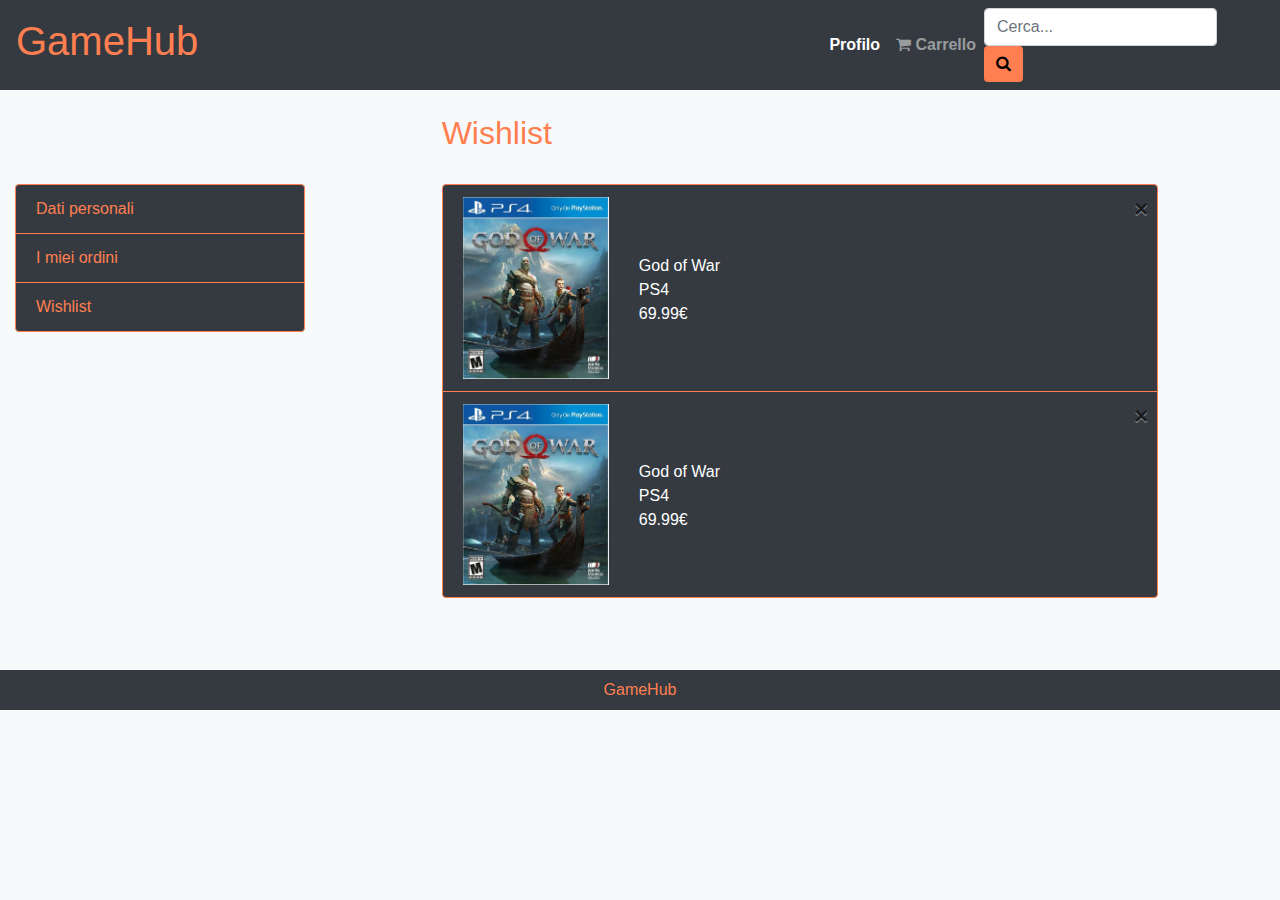
<file: wishlist.html>
<!DOCTYPE html>
<html lang="it">
<head>
    <title>GameHub - Wishlist</title>
    <meta charset="utf-8">

    <meta name="viewport" content="width=device-width, initial-scale=1, shrink-to-fit=no">
    <script src="https://code.jquery.com/jquery-3.2.1.slim.min.js" integrity="sha384-KJ3o2DKtIkvYIK3UENzmM7KCkRr/rE9/Qpg6aAZGJwFDMVNA/GpGFF93hXpG5KkN" crossorigin="anonymous"></script>
    <script src="https://cdnjs.cloudflare.com/ajax/libs/popper.js/1.12.9/umd/popper.min.js" integrity="sha384-ApNbgh9B+Y1QKtv3Rn7W3mgPxhU9K/ScQsAP7hUibX39j7fakFPskvXusvfa0b4Q" crossorigin="anonymous"></script>
    <script src="https://maxcdn.bootstrapcdn.com/bootstrap/4.5.2/js/bootstrap.min.js"></script>
    <script src="input.js" type="text/javascript"></script>

    <link rel="stylesheet" href="https://cdnjs.cloudflare.com/ajax/libs/font-awesome/4.7.0/css/font-awesome.min.css"><script src="https://maxcdn.bootstrapcdn.com/bootstrap/4.0.0/js/bootstrap.min.js" integrity="sha384-JZR6Spejh4U02d8jOt6vLEHfe/JQGiRRSQQxSfFWpi1MquVdAyjUar5+76PVCmYl" crossorigin="anonymous"></script><link rel="stylesheet" href="https://maxcdn.bootstrapcdn.com/bootstrap/4.0.0/css/bootstrap.min.css" integrity="sha384-Gn5384xqQ1aoWXA+058RXPxPg6fy4IWvTNh0E263XmFcJlSAwiGgFAW/dAiS6JXm" crossorigin="anonymous">
    <link rel="stylesheet" type="text/css" href="./css/index.css" />
	
</head>
<body class="bg-light">
    <div class="container-fluid px-0">
        <nav class="navbar navbar-expand-sm navbar-dark bg-dark">
            <a href="index.html"><h1>GameHub</h1></a>
            <button class="navbar-toggler" type="button" data-toggle="collapse" data-target="#navbarSupportedContent" aria-controls="navbarSupportedContent" aria-expanded="false" aria-label="Toggle navigation">
              <span class="navbar-toggler-icon"></span>
            </button>
          
            <div class="collapse navbar-collapse" id="navbarSupportedContent">
              <ul class="navbar-nav ml-auto my-auto">
                <li class="nav-item active">
                  <a class="nav-link" href="profile.html">Profilo<span class="sr-only">(current)</span></a>
                </li>
                <li class="nav-item">
                  <a class="nav-link" href="cart.html"><i class="fa fa-shopping-cart"></i> Carrello</a>
                </li>
              </ul>
              <form class="form-inline my-2 my-lg-0">
                <input class="form-control mr-2 col-10" type="search" placeholder="Cerca..." aria-label="Search">
                <button class="btn my-2 my-sm-0" type="submit"><i class="fa fa-search"></i></button>
              </form>
            </div>
        </nav> 
        <main>
            <div class="row mt-4 mx-0">
                <div class="col-12 col-md-7 offset-md-4">
                    <h2>Wishlist</h2>
                </div>
            </div>
            <div class="row mx-0">
                <button class="btn d-md-none mb-0 mx-3 btn-block" type="button" data-toggle="collapse" data-target="#dashboard">
                    Dashboard
                </button>
                <div id="dashboard" class="collapse show col-md-3 mb-md-0 mb-3 my-md-4">
                    <ul class="list-group pl-0 mt-0">
                        <li class="list-group-item bg-dark"><a href="profile.html">Dati personali</a></li>
                        <li class="list-group-item bg-dark"><a href="orders.html">I miei ordini</a></li>
                        <li class="list-group-item bg-dark"><a href="wishlist.html">Wishlist</a></li>
                    </ul>
                </div>     
                <div class="col-md-7 my-4 rounded offset-md-1">      
                    <ul class="list-group m-0">
                        <li class="list-group-item bg-dark">
                            <div class="row">
                                <div class="col-4 col-sm-3 col-md-4 col-lg-4 col-xl-3">
                                    <img src="img/GoW.jpg" alt="God Of War - PS4" class="img-fluid">
                                </div>
                                <div class="col-5 col-md-3 col-xl-4 my-auto">
                                    <ul class="ml-0 pl-0">
                                        <li>God of War</li>
                                        <li>PS4</li>
                                        <li>69.99€</li>
                                    </ul>
                                </div>
                                <div class="col-3 col-sm-4 col-md-5 col-lg-4 text-right offset-lg-1">
                                    <div class="row d-flex justify-content-end">
                                        <button type="button" class="close mr-1" aria-label="Close">
                                            <div aria-hidden="true">&times;</div>
                                        </button>
                                    </div>
                                </div>
                            </div>  
                        </li>
                        <li class="list-group-item bg-dark">
                            <div class="row">
                                <div class="col-4 col-sm-3 col-md-4 col-lg-4 col-xl-3">
                                    <img src="img/GoW.jpg" alt="God Of War - PS4" class="img-fluid">
                                </div>
                                <div class="col-5 col-md-3 col-xl-4 my-auto">
                                    <ul class="ml-0 pl-0">
                                        <li>God of War</li>
                                        <li>PS4</li>
                                        <li>69.99€</li>
                                    </ul>
                                </div>
                                <div class="col-3 col-sm-4 col-md-5 col-lg-4 text-right offset-lg-1">
                                    <div class="row d-flex justify-content-end">
                                        <button type="button" class="close mr-1" aria-label="Close">
                                            <div aria-hidden="true">&times;</div>
                                        </button>
                                    </div>
                                </div>
                            </div>  
                        </li>
                    </ul>
                </div>
            </div>
        </main>
        <footer>
            <div class="row bg-dark py-2 mt-5 mx-0">
                <div class="col text-center"><p>GameHub</p></div>
            </div>
        </footer>
    </div>
</body>
</html>
</file>
<file: css/index.css>
html, body {
    height: 100%;
    margin: 0;
    color:white;
    /*overflow-x: hidden;*/
}

.container-fluid {
    min-height: 95.7%;
    width: 100%;
}

img {
    width: 240px;
    height: 300px;
}

.navbar {
    width: 100%;
}

.navbar-toggler {
    background-color: coral;
}

h1, h2, h3 {
    color: coral;
}

h2.search {
    font-size: large;
}

a {
    color: coral;
}

a:hover {
    color: coral;
    text-decoration: none;
}

.nav-link {
    color: coral;
    font-weight: bold;
}

.btn {
    background-color: coral;
    border: none;
}

.btn.d-md-none {
    margin: 4%;
    height: 80%;
}

#navbar {
    padding: 1% 0;
}

footer {
    color: coral;
    margin-bottom: 0;
}

.testo { 
    float: right; 
    width: 25%;
    margin-top: 10%;
    margin-right: 20%;
    color: coral; 
}

.carousel-indicators {
    bottom: -30px;
}

/* To display two covers in a row */
.content-section-b {
    padding: 50px 0;
    background-color: #3C5A78;
}

.carousel-control.left {
    background-image:none;
}

.carousel-control.right {
    background-image:none;
}

.carousel-inner > .item > a > img, .carousel-inner > .item > img {
    display: inline-block;
}

figcaption {
    text-align: center;
    margin-bottom: 5px;
}

section {
    margin-left: 50%;
    padding: 20px 60px;
}

section p {
    margin-top: 8px;
    margin-bottom: 0px;
}

section a {
    margin-top: 8px;
    margin-bottom: 0px;
    color: coral;
}

.genres {
    list-style-type:square;
    display: flex;
    flex-direction: column;
    justify-content: center;
    padding: 0;
}

ul {
    list-style-position: inside;
    margin-top: 2%;
}

p {
    margin-bottom: 0;
}

#cart-recap img, #seller-order-recap img {
    display: block;
    max-height: auto;
    max-width: 100%;
}

.fill { 
    min-height: 100%;
    height: 100%;
}

.list-group-item {
    border-color: coral;
}

li {
    list-style-type: none;
}

.table img {
    max-width: 50%;
}

input#price {
    width: 70%;
}

input#copies {
    width: 50%;
}

.cart-price {
    border-bottom: 1px solid rgba(255, 255, 255, 0.5);
    width: 50%;
    margin-left: 50%;
    text-align: right;
}

.cart-total {
    text-align: right;
}

.modal-body h2 {
    font-size: x-large;
}

/* Chrome, Safari, Edge, Opera */
input::-webkit-outer-spin-button,
input::-webkit-inner-spin-button {
  -webkit-appearance: none;
  margin: 0;
}

/* Firefox */
input[type=number] {
  -moz-appearance: textfield;
}

button.remove {
    background-color: transparent;
    background-repeat: no-repeat;
    border: none;
    cursor:pointer;
    overflow: hidden;
    outline: none;
    color:white;
}

#logCheck {
    color: coral;
    font-weight: bold;
}

.dropdown-item:hover {
    background-color: coral !important;
}

a.text-light:hover {
    color: black !important;
}

.badge {
    background-color: coral;
}

.dropdown-item:hover .badge{
    background-color: #343a40 !important;
    color: #f8f9fa;
}

@media screen and (max-width: 575px) {

    #lastReleased img {
        width: 60%;
        height: 60%;
    }

    #lastReleased {
        height: 850px;
    }

    #lastReleased .carousel-indicators {
        height: 3%;
    }

    #lastReleased .carousel-item .row {
        height: 850px;
    }
}

@media screen and (min-width: 576px) {

    #lastReleased img {
        width: 60%;
        height: 60%;
    }

    #lastReleased {
        height: 1100px;
    }

    #lastReleased .carousel-indicators {
        height: 3%;
    }

    #lastReleased .carousel-item .row {
        height: 1100px;
    }
}

@media screen and (min-width: 768px) {

    #lastReleased img {
        width: 70%;
        height: 70%;
    }

    #lastReleased {
        height: 400px;
    }

    #lastReleased .carousel-indicators {
        height: 5%;
    }

    #lastReleased .carousel-item .row {
        height: 380px;
    }
}

@media screen and (max-width: 991px) and (min-width: 768px) {
    #addCopies th#NuovaImmagine, #addCopies td[headers="NuovaImmagine"]{
        display: none;
    }
}

@media screen and (min-width: 992px) {

    #lastReleased img {
        width: 60%;
        height: 60%;
    }

    #lastReleased {
        height: 480px;
    }

    #lastReleased .carousel-indicators {
        height: 5%;
    }

    #lastReleased .carousel-item .row {
        height: 480px;
    }
}

@media screen and (min-width: 1200px) {

    #lastReleased {
        height: 550px;
    }

    #lastReleased .carousel-indicators {
        height: 5%;
    }

    #lastReleased .carousel-item .row {
        height: 473px;
    }
}

@media screen and (min-width: 768px)
{
    #dashboard
    {
        display: block;
    }
}

@media screen and (max-width: 767px) {

    th {
        display: none;
    }

    table td {
        display: block;
        text-align: right;
    }

    table td:last-child {
        border-bottom: 0;
    }

    table td:before {
        content: attr(data-label);
        float: left;
        font-weight: bold;
    }

}

/* --------- CSS per slider --------- */

.slidecontainer {
    width: 100%; /* Width of the outside container */
  }
  
  /* The slider itself */
  .slider {
    -webkit-appearance: none;  /* Override default CSS styles */
    appearance: none;
    width: 100%; /* Full-width */
    height: 15px;
    border-radius: 50px;  
    background: #d3d3d3; /* Grey background */
    outline: none; /* Remove outline */
    opacity: 0.7; /* Set transparency (for mouse-over effects on hover) */
    -webkit-transition: .2s; /* 0.2 seconds transition on hover */
    transition: opacity .2s;
  }
  
  /* Mouse-over effects */
  .slider:hover {
    opacity: 1; /* Fully shown on mouse-over */
  }
  
  /* The slider handle (use -webkit- (Chrome, Opera, Safari, Edge) and -moz- (Firefox) to override default look) */
  .slider::-webkit-slider-thumb {
    -webkit-appearance: none; /* Override default look */
    appearance: none;
    width: 25px; /* Set a specific slider handle width */
    height: 25px;
    border-radius: 50%; 
    background: #4CAF50; /* Green background */
    cursor: pointer; /* Cursor on hover */
  }
  
  .slider::-moz-range-thumb {
    width: 25px; /* Set a specific slider handle width */
    height: 25px;
    border-radius: 50%;
    background: #4CAF50; /* Green background */
    cursor: pointer; /* Cursor on hover */
  }

.ratings {
    height: 46px;
    padding: 0 10px;
}
.ratings:not(:checked) > input {
    position:absolute;
    width:0;
    height:0;
}
.ratings:not(:checked) > label {
    float:right;
    width:1em;
    overflow:hidden;
    white-space:nowrap;
    cursor:pointer;
    font-size:30px;
    color:#ccc;
}
.ratings:not(:checked) > label:before {
    content: '★ ';
}
.ratings > input:checked ~ label {
    color: #ffc700;
}
.ratings:not(:checked) > label:hover,
.ratings:not(:checked) > label:hover ~ label {
    color: #deb217;
}
.ratings > input:checked + label:hover,
.ratings > input:checked + label:hover ~ label,
.ratings > input:checked ~ label:hover,
.ratings > input:checked ~ label:hover ~ label,
.ratings > label:hover ~ input:checked ~ label {
    color: #c59b08;
}
/* --------------------------- */
</file>
